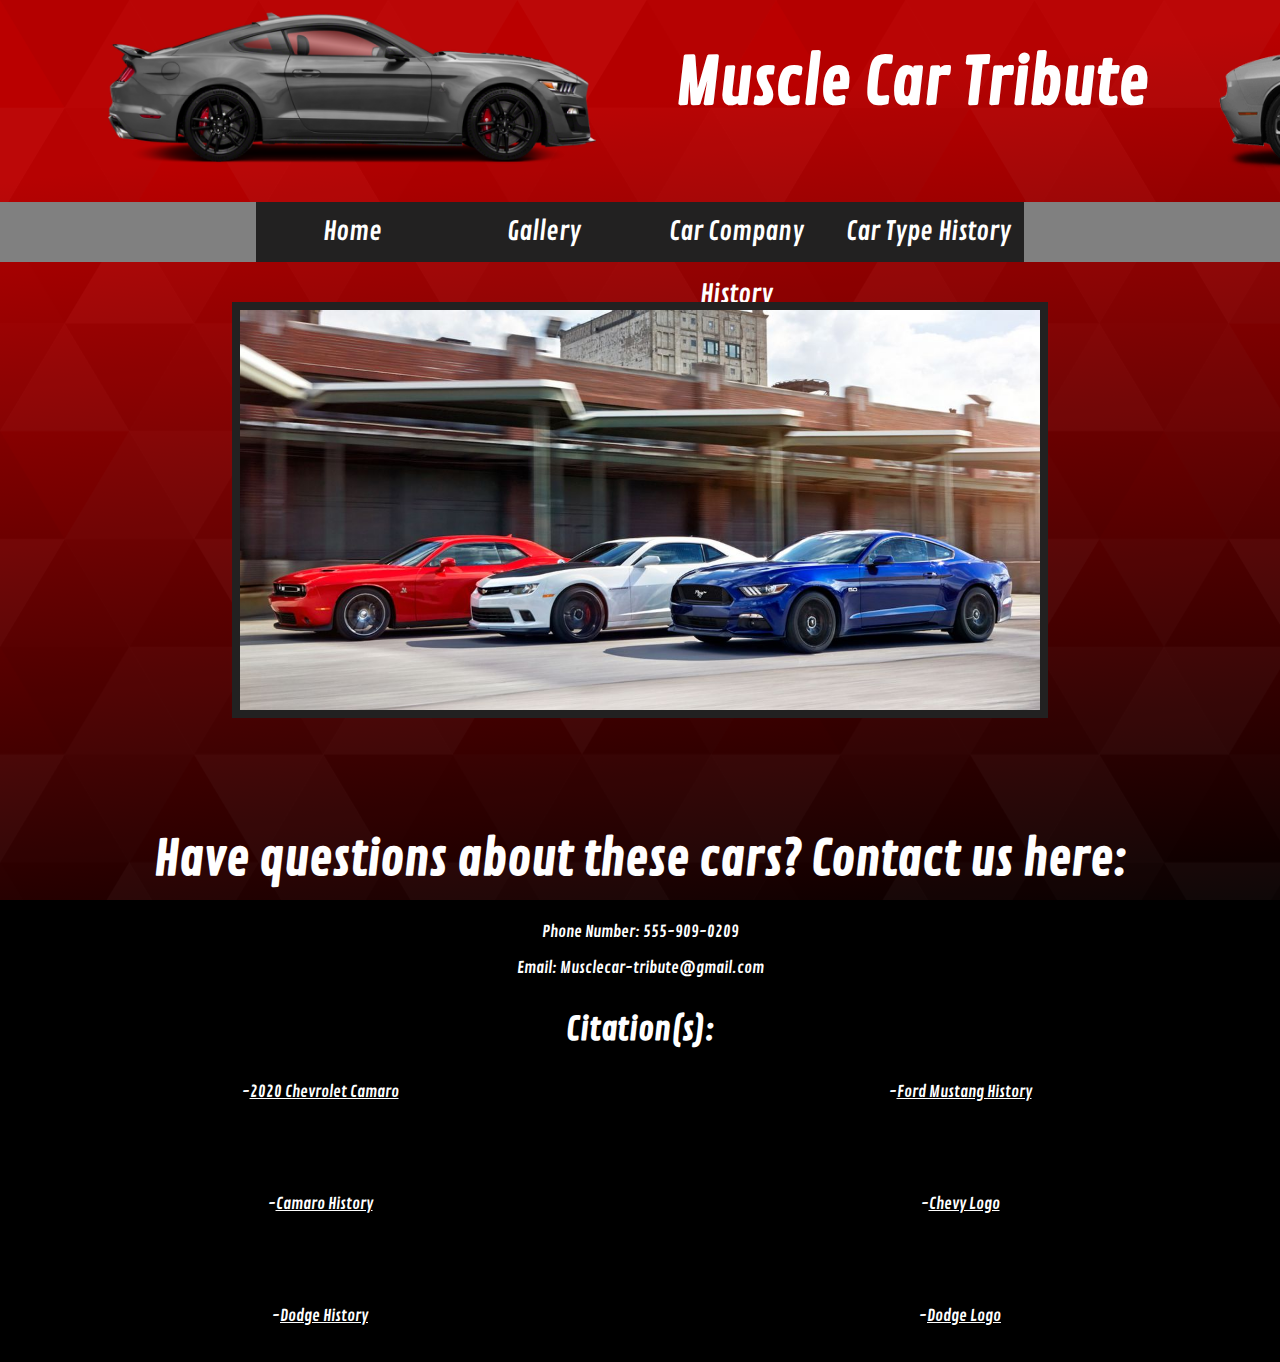
<file: index.html>
<!DOCTYPE html>
<html lang="en">
<head>
    <meta charset="UTF-8">
    <meta name="viewport" content="width=device-width, initial-scale=1.0">
    <title>Muscle Car Tribute</title>
    <link rel="stylesheet" href="index.css">
    <link rel="icon" href="images/favicon logo.png" type="image/gif" sizes="32x32">
</head>
<body>

    <div class="heading">
    <div class="heading-1"><img id="banner1" src="images/banner1.png"></div>
    <div class="heading-2"><h1 id="h-one">Muscle Car Tribute</h1></div>
    <div class="heading-3"><img id="banner2" src="images/banner2.png"></div>
    </div>

<!-- Navbar -->
    <div class="navContainer">
        <div class="navBarExtra1"></div>
        <div class="navBox1" id="navBox"><a href="index.html" id="navText">Home</a></div>
        <div class="navBox2" id="navBox"><a href="gallery.html" id="navText">Gallery</a></div>
        <div class="navBox3" id="navBox"><a href="car company history.html" id="navText">Car Company History</a></div>
        <div class="navBox4" id="navBox"><a href="car type history.html" id="navText">Car Type History</a></div>
        <div class="navBarExtra2"></div>
    </div><br><br>

    <img id="img-1" src="images/all three cars.jpg"><br><br><br><br>

    <h1 id="h-two">Have questions about these cars? Contact us here:</h1>
    <p id="p-1">Phone Number: 555-909-0209</p>
    <p id="p-1">Email: Musclecar-tribute@gmail.com</p>
    <h3 id="h3-one">Citation(s):</h3>

    <div class="footer">
    <div class="f1"<p id="p-3">-<a id="a1" href="https://www.youtube.com/watch?v=B7-07gzPo2c" target="_blank">2020 Chevrolet Camaro</a></p></div>
    <div class="f2"<p id="p-3">-<a id="a1" href="https://www.automobilemag.com/news/ford-mustang-history-generations-models-specifications/" target="_blank">Ford Mustang History</a></p></div>
    <div class="f3"<p id="p-3">-<a id="a1" href="https://www.carcovers.com/resources/the-history-of-dodge-challenger/" target="_blank">Dodge Challenger History</a></p></div>
    <div class="f4"<p id="p-3">-<a id="a1" href="https://www.caranddriver.com/features/g15382545/chevrolet-camaro-generations-body-styles/?slide=45" target="_blank">Camaro History</a></p></div>
    <div class="f5"<p id="p-3">-<a id="a1" href="https://www.equipmentworld.com/equipment/article/14952248/trace-the-100-year-evolution-of-chevrolets-bowtie-logo-and-the-vehicles-it-has-adorned-gallery" target="_blank">Chevy Logo</a></p></div>
    <div class="f6"<p id="p-3">-<a id="a1" href="https://en.wikipedia.org/wiki/Chevrolet" target="_blank">Chevy History</a></p></div>
    <div class="f7" <p id="p-3">-<a id="a1" href="https://en.wikipedia.org/wiki/Dodge" target="_blank">Dodge History</a></p></div>
    <div class="f8"<p id="p-3">-<a id="a1" href="https://inkbotdesign.com/ford-logo-design/" target="_blank">Dodge Logo</a></p></div>
    <div class="f9"<p id="p-3"></p>-<a id="a1" href="https://www.freep.com/story/money/cars/mark-phelan/2019/09/23/ford-mustang-henry-ford-museum-harry-phillips/2378595001/" target="_blank">First Ford Mustang</a></div>
    </div>
</body>
</html>
</file>
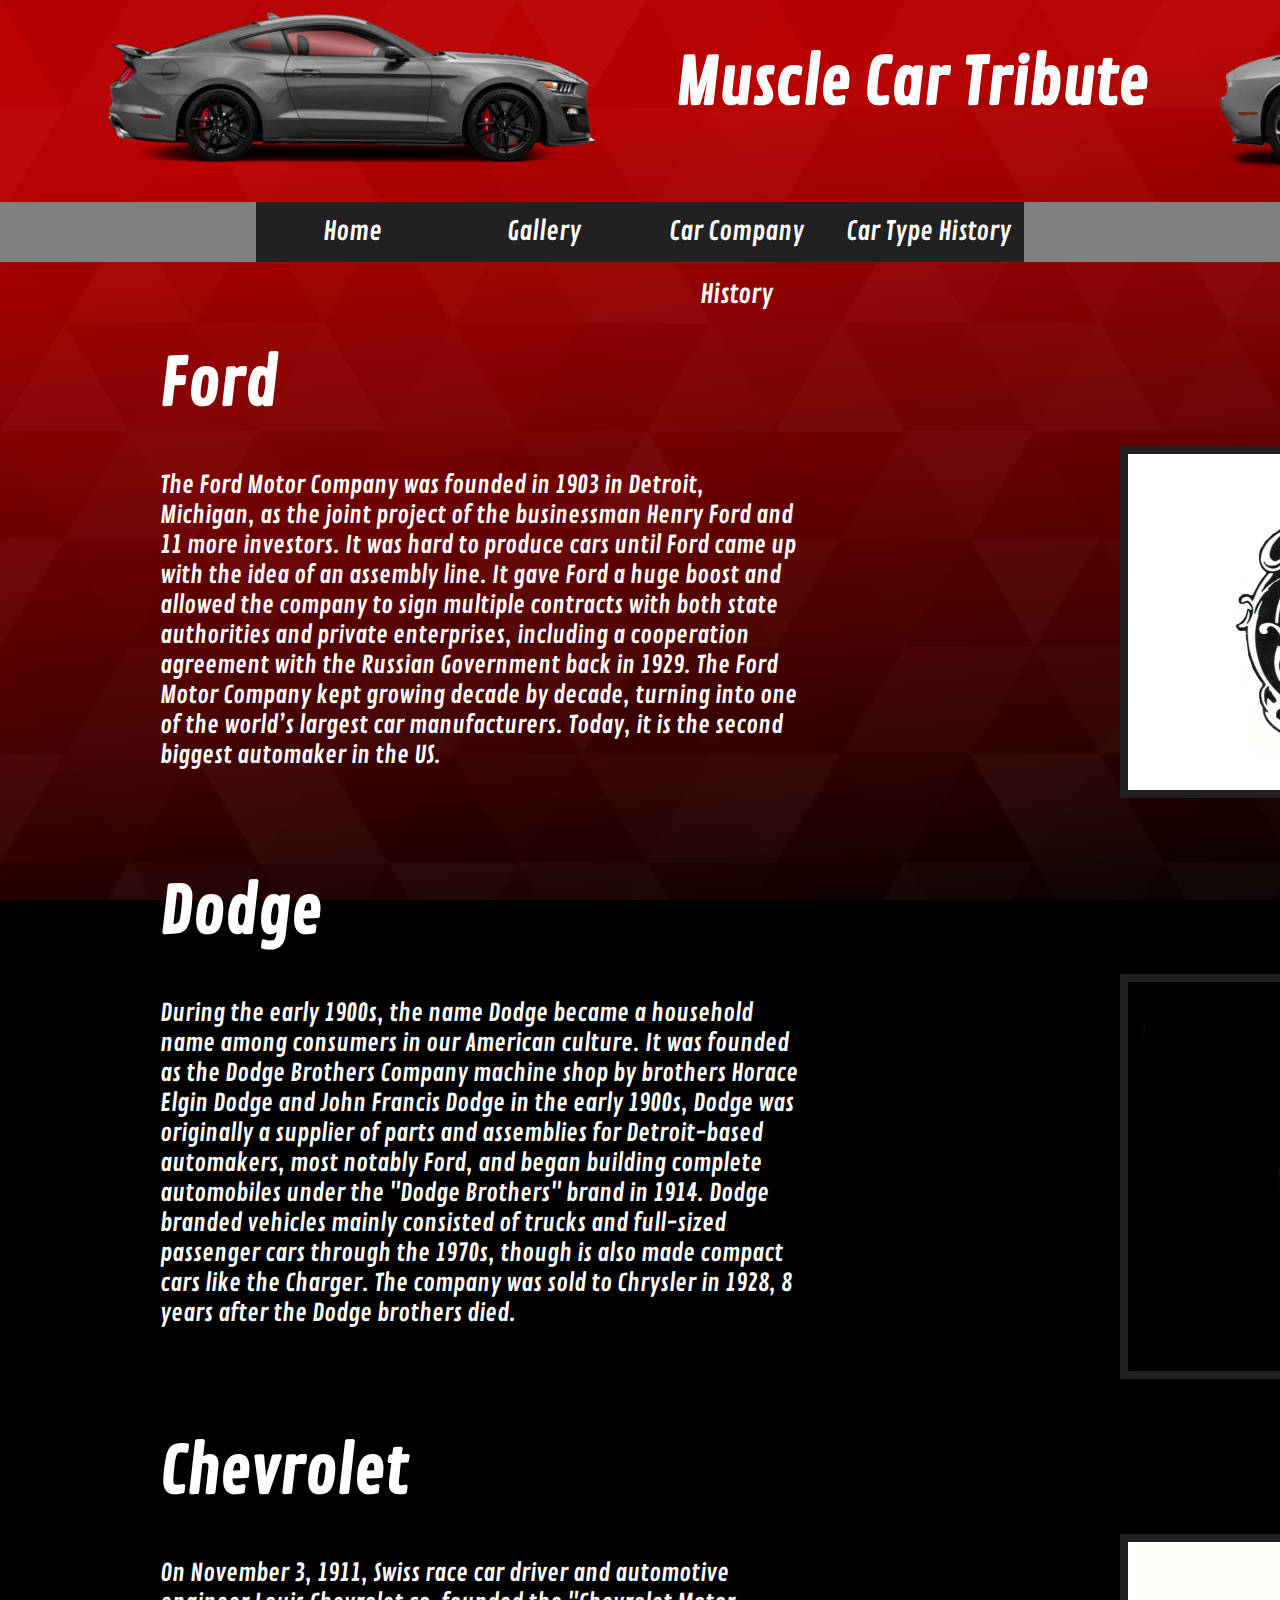
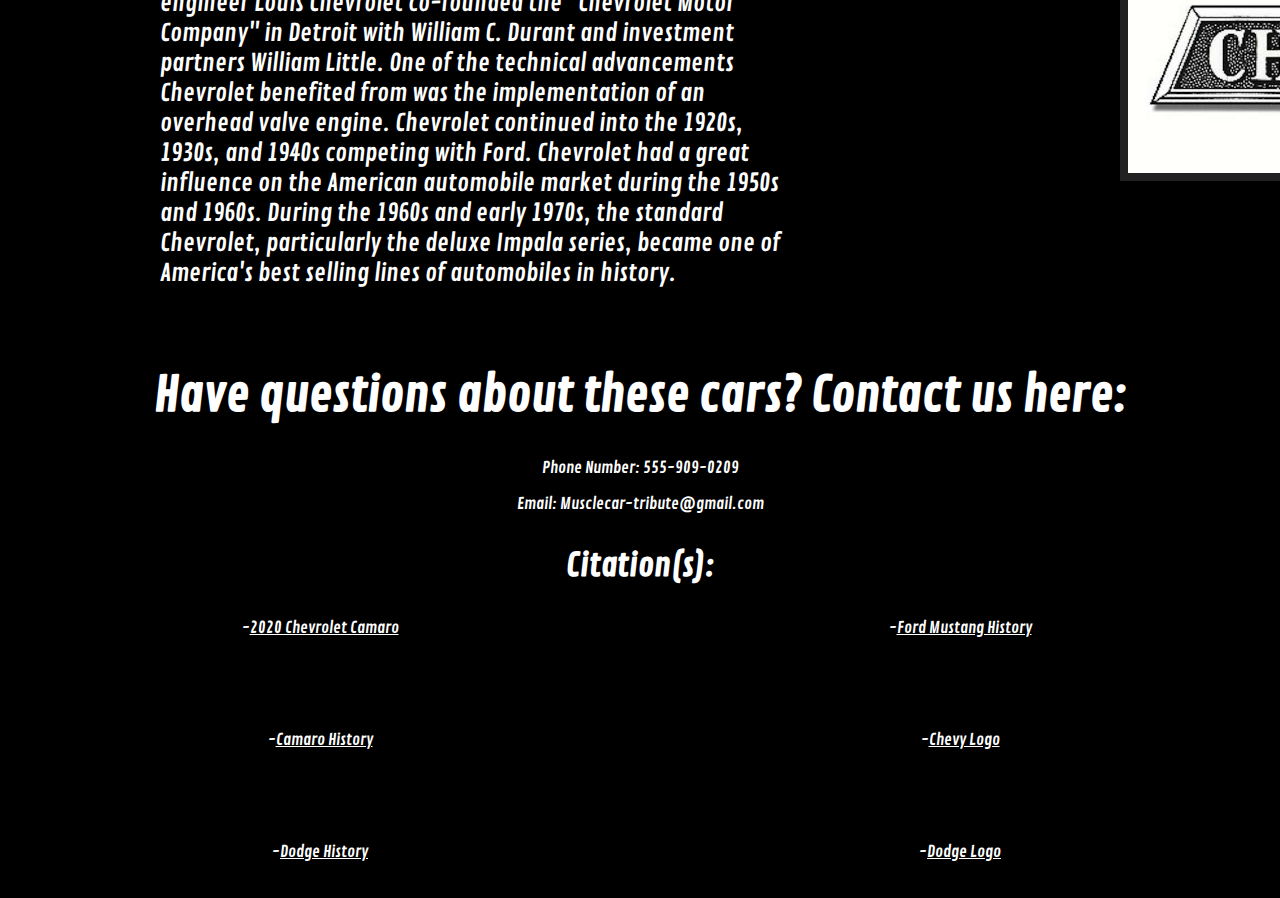
<file: car company history.html>
<!DOCTYPE html>
<html lang="en">
<head>
    <meta charset="UTF-8">
    <meta name="viewport" content="width=device-width, initial-scale=1.0">
    <title>Muscle Car Tribute</title>
    <link rel="stylesheet" href="car company history.css">
    <link rel="icon" href="images/favicon logo.png" type="image/gif" sizes="32x32">
</head>
<body>
    
    <div class="heading">
    <div class="heading-1"><img id="banner1" src="images/banner1.png"></div>
    <div class="heading-2"><h1 id="h-one">Muscle Car Tribute</h1></div>
    <div class="heading-3"><img id="banner2" src="images/banner2.png"></div>
    </div>

    <div class="navContainer">
    <div class="navBarExtra1"></div>
    <div class="navBox1" id="navBox"><a href="index.html" id="navText">Home</a></div>
    <div class="navBox2" id="navBox"><a href="gallery.html" id="navText">Gallery</a></div>
    <div class="navBox3" id="navBox"><a href="car company history.html" id="navText">Car Company History</a></div>
    <div class="navBox4" id="navBox"><a href="car type history.html" id="navText">Car Type History</a></div>
    <div class="navBarExtra2"></div>
    </div><br><br>

    <div class="grid-container">
    <div class="fill"></div>
    <div class="item-1"><h1 id="h-one">Ford</h1></div>
    <div class="item-2"><p id="p-one">The Ford Motor Company was founded in 1903 in Detroit, Michigan, as the joint project of the businessman Henry Ford and 11 more investors. It was hard to produce cars until Ford came up with the idea of an assembly line. It gave Ford a huge boost and allowed the company to sign multiple contracts with both state authorities and private enterprises, including a cooperation agreement with the Russian Government back in 1929. The Ford Motor Company kept growing decade by decade, turning into one of the world’s largest car manufacturers. Today, it is the second biggest automaker in the US.</p></div>
    <div class="item-3"><img id="img-1" src="images/original ford logo.webp"></div>
    <div class="fill2"></div>
    <div class="item-4"><h1 id="h-one">Dodge</h1></div>
    <div class="item-5"><p id="p-one">During the early 1900s, the name Dodge became a household name among consumers in our American culture. It was founded as the Dodge Brothers Company machine shop by brothers Horace Elgin Dodge and John Francis Dodge in the early 1900s, Dodge was originally a supplier of parts and assemblies for Detroit-based automakers, most notably Ford, and began building complete automobiles under the "Dodge Brothers" brand in 1914. Dodge branded vehicles mainly consisted of trucks and full-sized passenger cars through the 1970s, though is also made compact cars like the Charger. The company was sold to Chrysler in 1928, 8 years after the Dodge brothers died.</p></div>
    <div class="item-6"><img id="img-2" src="images/original dodge logo.jpg"></div>
    <div class="fill3"></div>
    <div class="item-7"><h1 id="h-one">Chevrolet</h1></div>
    <div class="item-8"><p id="p-one">On November 3, 1911, Swiss race car driver and automotive engineer Louis Chevrolet co-founded the "Chevrolet Motor Company" in Detroit with William C. Durant and investment partners William Little. One of the technical advancements Chevrolet benefited from was the implementation of an overhead valve engine. Chevrolet continued into the 1920s, 1930s, and 1940s competing with Ford. Chevrolet had a great influence on the American automobile market during the 1950s and 1960s. During the 1960s and early 1970s, the standard Chevrolet, particularly the deluxe Impala series, became one of America's best selling lines of automobiles in history.</p></div>
    <div class="item-9"><img id="img-3" src="images/original chevrolet logo.png"></div>
    </div>

    <h1 id="h-two">Have questions about these cars? Contact us here:</h1>
    <p id="p-1">Phone Number: 555-909-0209</p>
    <p id="p-1">Email: Musclecar-tribute@gmail.com</p>
    <h3 id="h3-one">Citation(s):</h3>

    <div class="footer">
    <div class="f1"<p id="p-3">-<a id="a1" href="https://www.youtube.com/watch?v=B7-07gzPo2c" target="_blank">2020 Chevrolet Camaro</a></p></div>
    <div class="f2"<p id="p-3">-<a id="a1" href="https://www.automobilemag.com/news/ford-mustang-history-generations-models-specifications/" target="_blank">Ford Mustang History</a></p></div>
    <div class="f3"<p id="p-3">-<a id="a1" href="https://www.carcovers.com/resources/the-history-of-dodge-challenger/" target="_blank">Dodge Challenger History</a></p></div>
    <div class="f4"<p id="p-3">-<a id="a1" href="https://www.caranddriver.com/features/g15382545/chevrolet-camaro-generations-body-styles/?slide=45" target="_blank">Camaro History</a></p></div>
    <div class="f5"<p id="p-3">-<a id="a1" href="https://www.equipmentworld.com/equipment/article/14952248/trace-the-100-year-evolution-of-chevrolets-bowtie-logo-and-the-vehicles-it-has-adorned-gallery" target="_blank">Chevy Logo</a></p></div>
    <div class="f6"<p id="p-3">-<a id="a1" href="https://en.wikipedia.org/wiki/Chevrolet" target="_blank">Chevy History</a></p></div>
    <div class="f7" <p id="p-3">-<a id="a1" href="https://en.wikipedia.org/wiki/Dodge" target="_blank">Dodge History</a></p></div>
    <div class="f8"<p id="p-3">-<a id="a1" href="https://inkbotdesign.com/ford-logo-design/" target="_blank">Dodge Logo</a></p></div>
    <div class="f9"<p id="p-3"></p>-<a id="a1" href="https://www.freep.com/story/money/cars/mark-phelan/2019/09/23/ford-mustang-henry-ford-museum-harry-phillips/2378595001/" target="_blank">First Ford Mustang</a></div>
    </div>


</body>
</html>
</file>
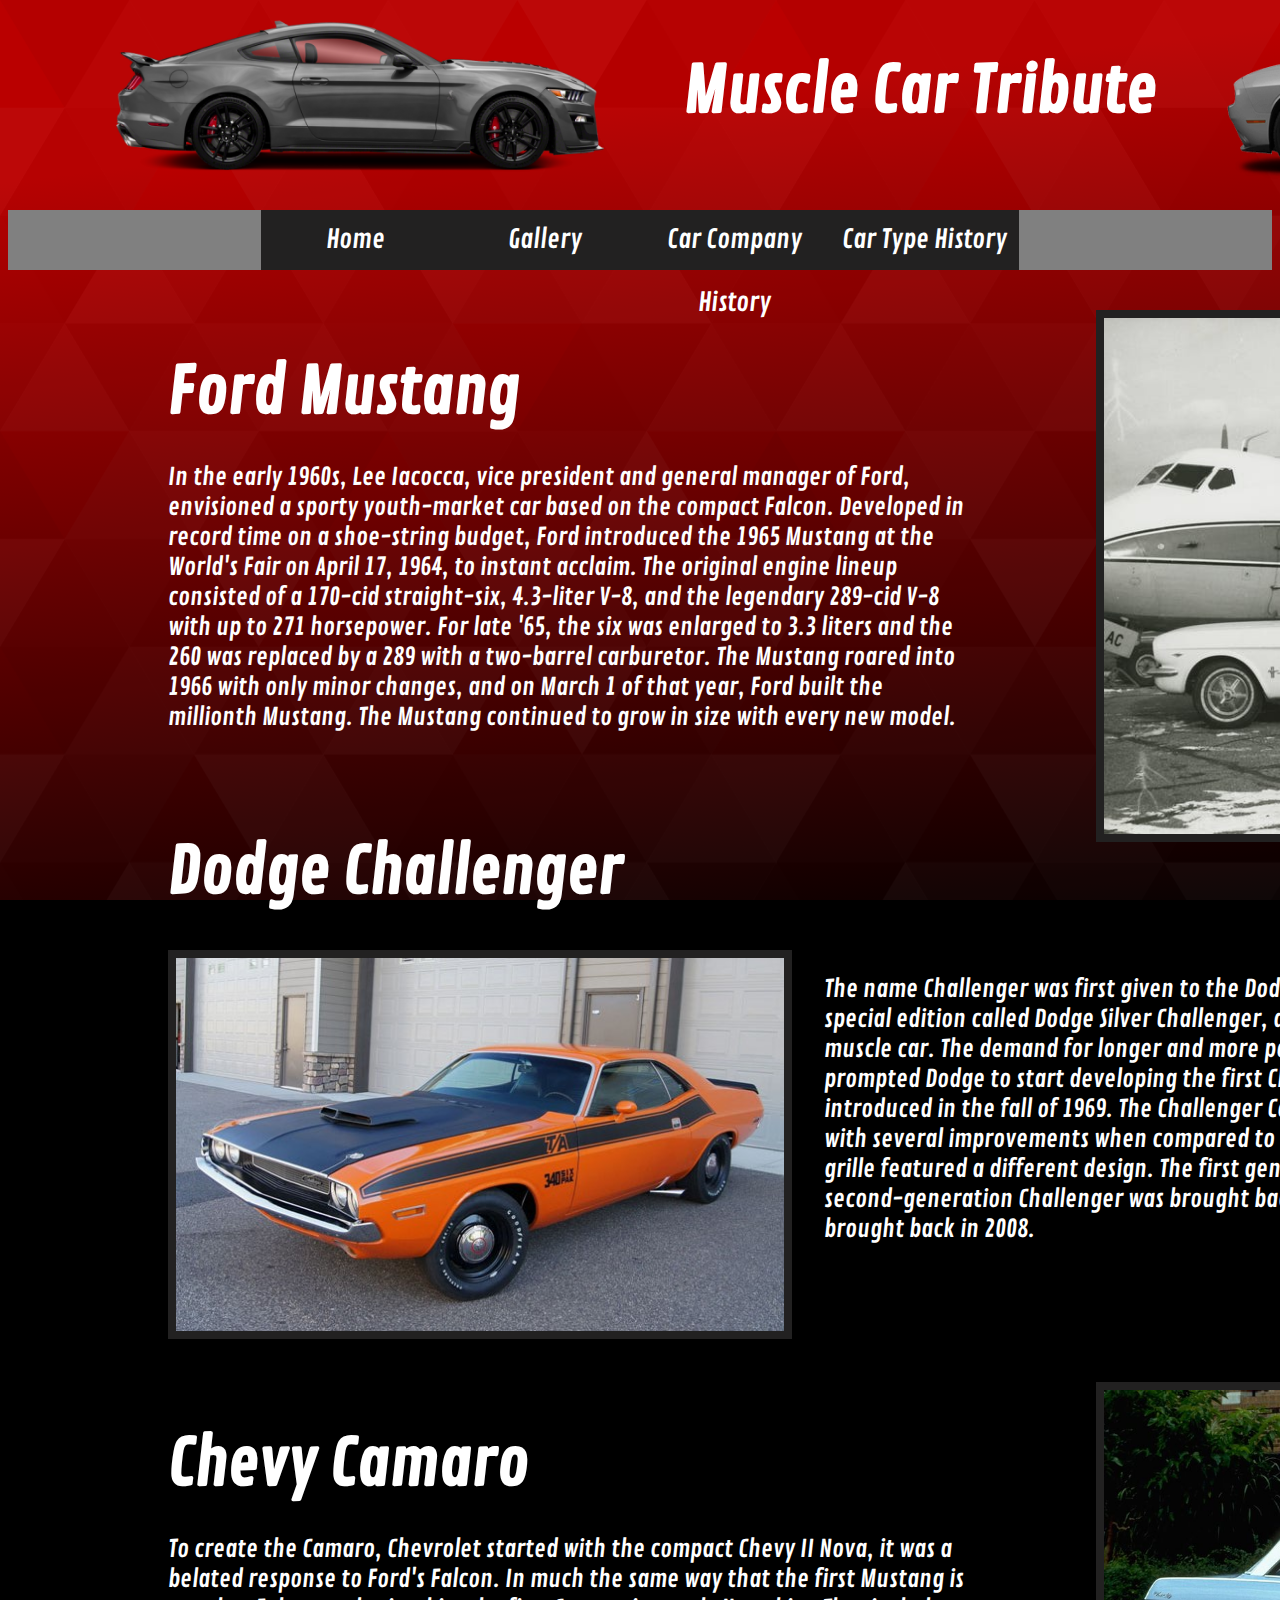
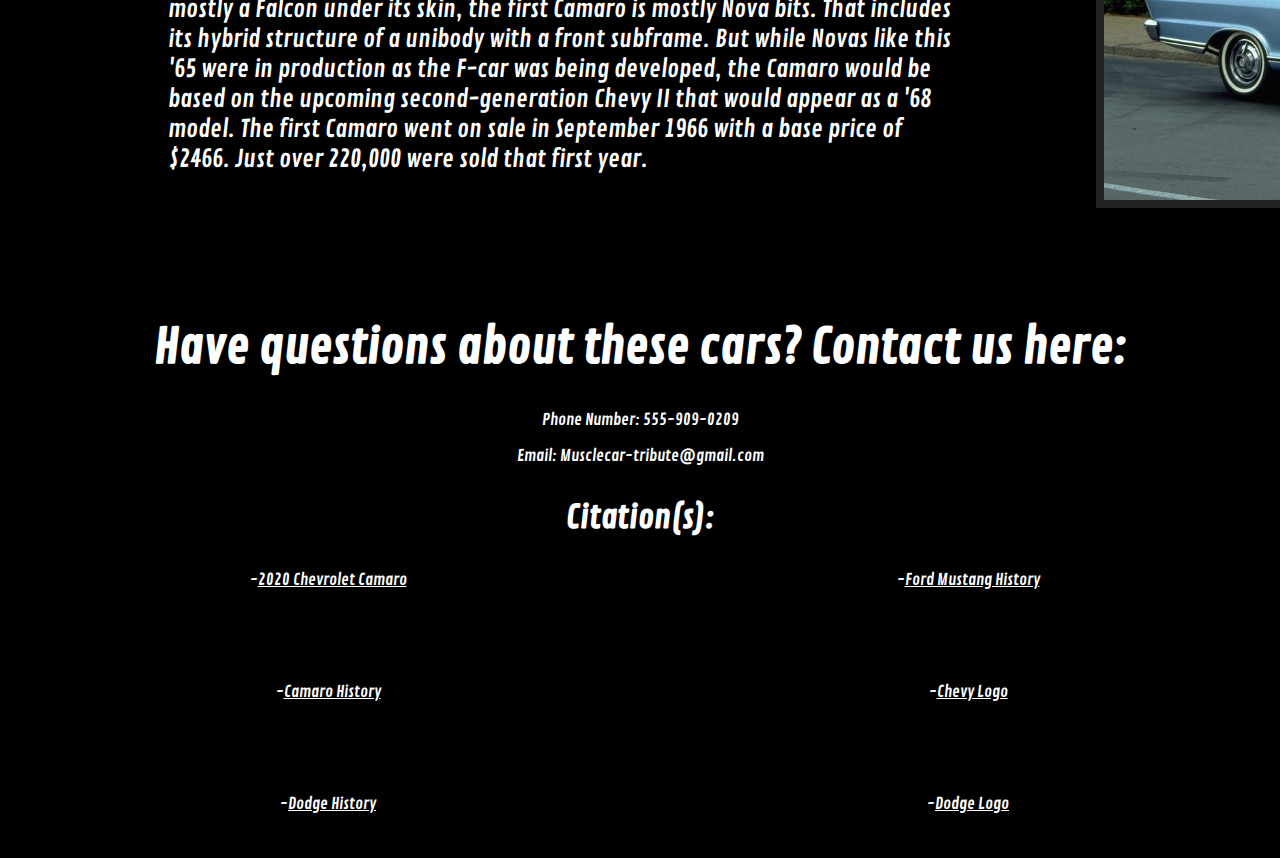
<file: car type history.html>
<!DOCTYPE html>
<html lang="en">
<head>
    <meta charset="UTF-8">
    <meta name="viewport" content="width=device-width, initial-scale=1.0">
    <title>Muscle Car Tribute</title>
    <link rel="stylesheet" href="car type history.css">
    <link rel="icon" href="images/favicon logo.png" type="image/gif" sizes="32x32">
</head>
<body>

    <div class="heading">
    <div class="heading-1"><img id="banner1" src="images/banner1.png"></div>
    <div class="heading-2"><h1 id="h-one">Muscle Car Tribute</h1></div>
    <div class="heading-3"><img id="banner2" src="images/banner2.png"></div>
    </div>
    
    <div class="navContainer">
    <div class="navBarExtra1"></div>
    <div class="navBox1" id="navBox"><a href="index.html" id="navText">Home</a></div>
    <div class="navBox2" id="navBox"><a href="gallery.html" id="navText">Gallery</a></div>
    <div class="navBox3" id="navBox"><a href="car company history.html" id="navText">Car Company History</a></div>
    <div class="navBox4" id="navBox"><a href="car type history.html" id="navText">Car Type History</a></div>
    <div class="navBarExtra2"></div>
    </div><br><br>

    <div class="grid-container">
    <div class="fill"></div>
    <div class="item-1"><h1 id="h-one">Ford Mustang</h1></div>
    <div class="item-2"><p id="p-one">In the early 1960s, Lee Iacocca, vice president and general manager of Ford, envisioned a sporty youth-market car based on the compact Falcon. Developed in record time on a shoe-string budget, Ford introduced the 1965 Mustang at the World's Fair on April 17, 1964, to instant acclaim. The original engine lineup consisted of a 170-cid straight-six, 4.3-liter V-8, and the legendary 289-cid V-8 with up to 271 horsepower. For late '65, the six was enlarged to 3.3 liters and the 260 was replaced by a 289 with a two-barrel carburetor. The Mustang roared into 1966 with only minor changes, and on March 1 of that year, Ford built the millionth Mustang. The Mustang continued to grow in size with every new model.</p></div>
    <div class="item-3"><img id="img-1" src="images/first ford mustang.jpg"></div>
    </div>

    <div class="grid-container2">
    <div class="fill2"></div>
    <div class="item-4"><h1 id="h-one">Dodge Challenger</h1></div>
    <div class="item-5"><p id="p-one">The name Challenger was first given to the Dodge Coronet released in 1959. The car was a special edition called Dodge Silver Challenger, and it didn’t exactly look like a typical muscle car. The demand for longer and more powerful cars was growing each day. This prompted Dodge to start developing the first Challenger. The Challenger was first introduced in the fall of 1969. The Challenger Coupe was introduced in 1971, and it came with several improvements when compared to the first series. For instance, the front grille featured a different design. The first generation Challenger was discontinued. A second-generation Challenger was brought back in 1978. The modern Challenger was brought back in 2008. </p></div>
    <div class="item-6"><img id="img-2" src="images/first dodge challenger.jpg"></div>
    </div>

    <div class="grid-container3">
    <div class="fill3"></div>
    <div class="item-7"><h1 id="h-one">Chevy Camaro</h1></div>
    <div class="item-8"><p id="p-one">To create the Camaro, Chevrolet started with the compact Chevy II Nova, it was a belated response to Ford's Falcon. In much the same way that the first Mustang is mostly a Falcon under its skin, the first Camaro is mostly Nova bits. That includes its hybrid structure of a unibody with a front subframe. But while Novas like this '65 were in production as the F-car was being developed, the Camaro would be based on the upcoming second-generation Chevy II that would appear as a '68 model. The first Camaro went on sale in September 1966 with a base price of $2466. Just over 220,000 were sold that first year.</p></div>
    <div class="item-9"><img id="img-3" src="images/first chevy camaro.jpg"></div>
    </div>

    <h1 id="h-two">Have questions about these cars? Contact us here:</h1>
    <p id="p-1">Phone Number: 555-909-0209</p>
    <p id="p-1">Email: Musclecar-tribute@gmail.com</p>
    <h3 id="h3-one">Citation(s):</h3>

    <div class="footer">
    <div class="f1"<p id="p-3">-<a id="a1" href="https://www.youtube.com/watch?v=B7-07gzPo2c" target="_blank">2020 Chevrolet Camaro</a></p></div>
    <div class="f2"<p id="p-3">-<a id="a1" href="https://www.automobilemag.com/news/ford-mustang-history-generations-models-specifications/" target="_blank">Ford Mustang History</a></p></div>
    <div class="f3"<p id="p-3">-<a id="a1" href="https://www.carcovers.com/resources/the-history-of-dodge-challenger/" target="_blank">Dodge Challenger History</a></p></div>
    <div class="f4"<p id="p-3">-<a id="a1" href="https://www.caranddriver.com/features/g15382545/chevrolet-camaro-generations-body-styles/?slide=45" target="_blank">Camaro History</a></p></div>
    <div class="f5"<p id="p-3">-<a id="a1" href="https://www.equipmentworld.com/equipment/article/14952248/trace-the-100-year-evolution-of-chevrolets-bowtie-logo-and-the-vehicles-it-has-adorned-gallery" target="_blank">Chevy Logo</a></p></div>
    <div class="f6"<p id="p-3">-<a id="a1" href="https://en.wikipedia.org/wiki/Chevrolet" target="_blank">Chevy History</a></p></div>
    <div class="f7" <p id="p-3">-<a id="a1" href="https://en.wikipedia.org/wiki/Dodge" target="_blank">Dodge History</a></p></div>
    <div class="f8"<p id="p-3">-<a id="a1" href="https://inkbotdesign.com/ford-logo-design/" target="_blank">Dodge Logo</a></p></div>
    <div class="f9"<p id="p-3"></p>-<a id="a1" href="https://www.freep.com/story/money/cars/mark-phelan/2019/09/23/ford-mustang-henry-ford-museum-harry-phillips/2378595001/" target="_blank">First Ford Mustang</a></div>
    </div>
</body>
</html>
</file>
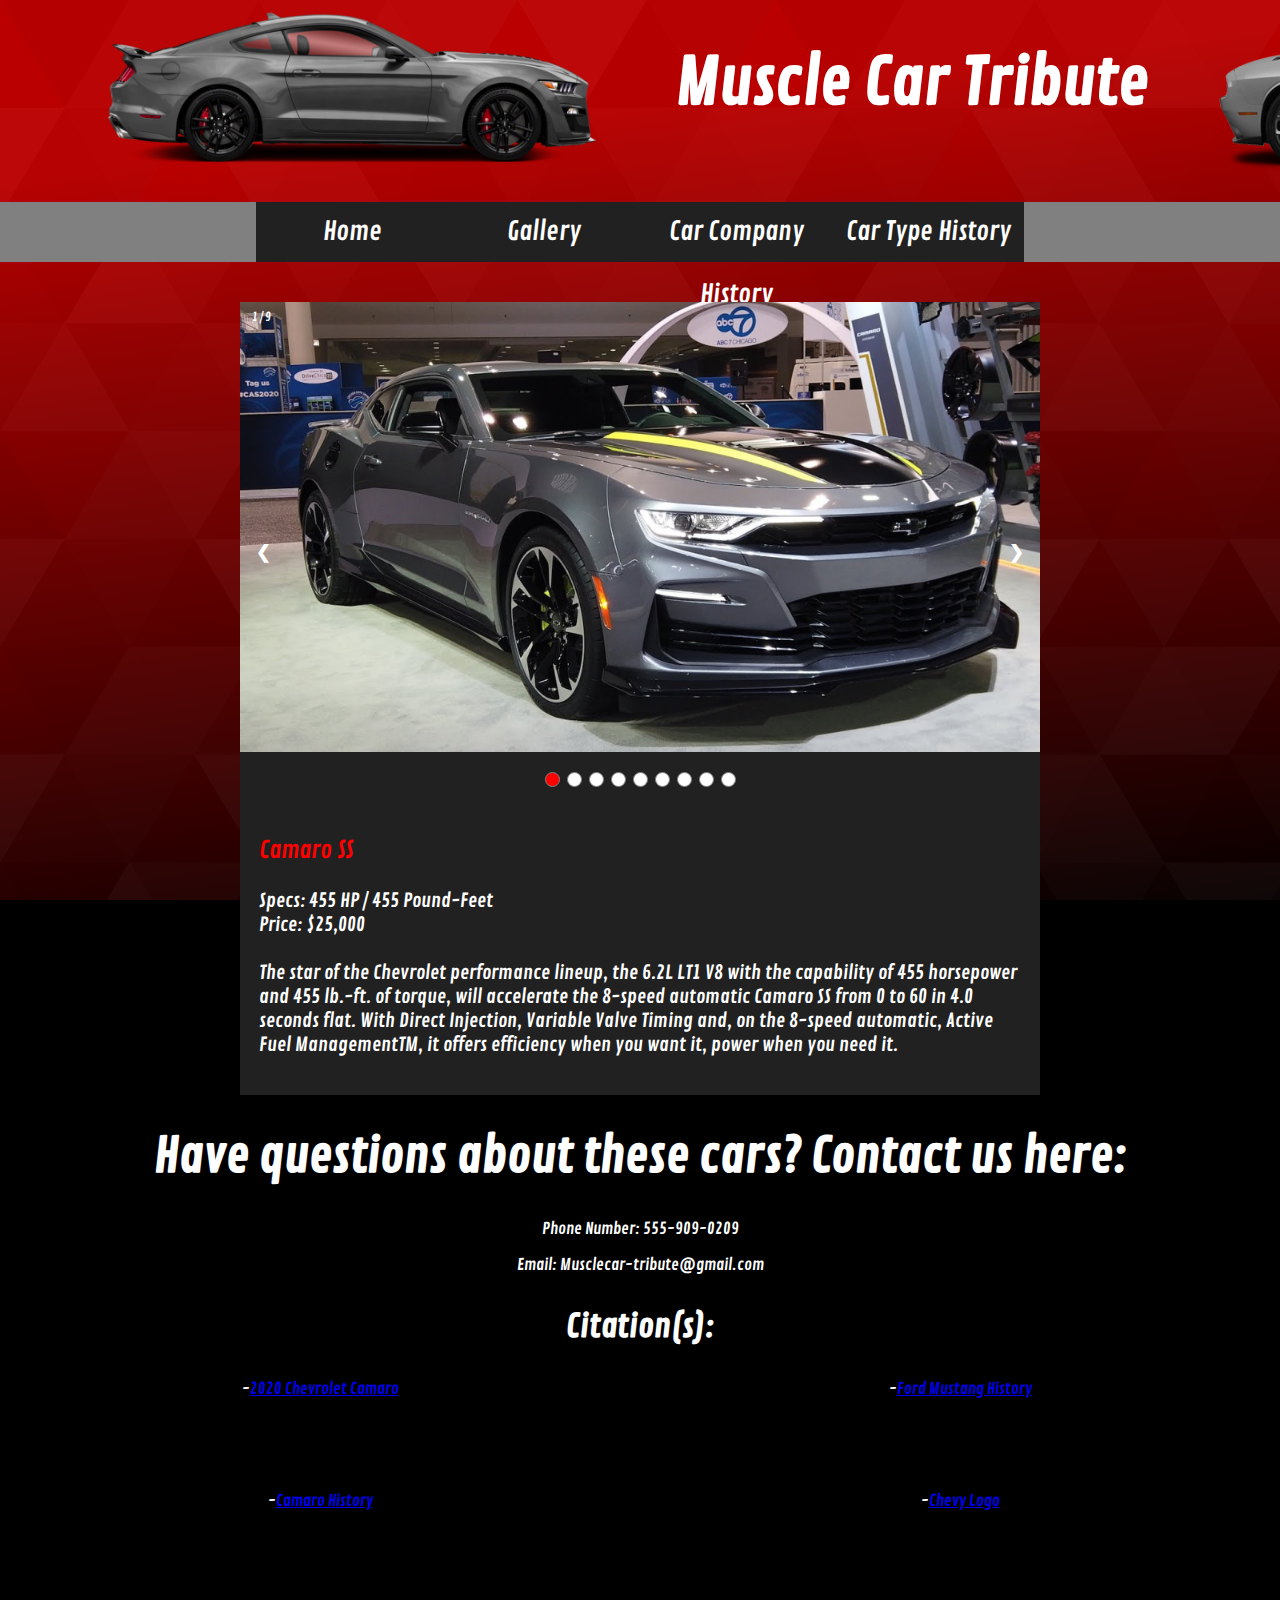
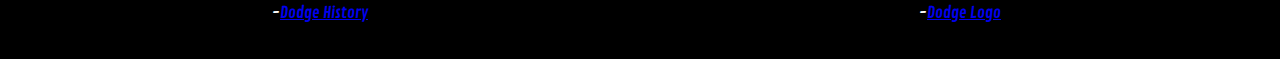
<file: gallery.html>
<!DOCTYPE html>
<html>
<head>
<meta name="viewport" content="width=device-width, initial-scale=1">
<link rel="stylesheet" type="text/css" href="CSS/stylesheet.css">
<title>Gallery Page</title>
</head>
<body onload="showSlides(1)">
    <script type="text/javascript" src="JS/javascript.js"></script>

    <!--Banner-->
    <div class="heading">
        <div class="heading-1"><img id="banner1" src="images/banner1.png"></div>
        <div class="heading-2"><h1 id="h-one">Muscle Car Tribute</h1></div>
        <div class="heading-3"><img id="banner2" src="images/banner2.png"></div>
    </div>
    
    <!--Navbar-->
    <div class="navContainer">
        <div class="navBarExtra1"></div>
        <div class="navBox1" id="navBox"><a href="index.html" id="navText">Home</a></div>
        <div class="navBox2" id="navBox"><a href="gallery.html" id="navText">Gallery</a></div>
        <div class="navBox3" id="navBox"><a href="car company history.html" id="navText">Car Company History</a></div>
        <div class="navBox4" id="navBox"><a href="car type history.html" id="navText">Car Type History</a></div>
        <div class="navBarExtra2"></div>
    </div><br><br>

    <!--Div Container for everything in the slide show-->
    <div class="textGalleryContainer">
        <!--Div Container for the pictures and dots-->
        <div class="galleryContainer">
            <!--Div Container for the images-->
            <div class="slideshow-container">
                <div class="mySlides">
                    <div class="numbertext">1 / 9</div>
                    <img id="height" src="images/camaro SS.jpg" style="width:100%">
                </div>

                <div class="mySlides">
                    <div class="numbertext">2 / 9</div>
                    <img id="height" src="images/camaro LT.jpg" style="width:100%">
                </div>

                <div class="mySlides">
                    <div class="numbertext">3 / 9</div>
                    <img id="height" src="images/camaro ZL1.jpg" style="width:100%">
                </div>

                <div class="mySlides">
                    <div class="numbertext">4 / 9</div>
                    <img id="height" src="images/dodge Challenger.webp" style="width:100%">
                </div>

                <div class="mySlides">
                    <div class="numbertext">5 / 9</div>
                    <img id="height" src="images/dodge Hellcat.jpg" style="width:100%">
                </div>

                <div class="mySlides">
                    <div class="numbertext">6 / 9</div>
                    <img id="height" src="images/dodge Demon.jpg" style="width:100%">
                </div>

                <div class="mySlides">
                    <div class="numbertext">7 / 9</div>
                    <img id="height" src="images/mustang GT.jpg" style="width:100%">
                </div>

                <div class="mySlides">
                    <div class="numbertext">8 / 9</div>
                    <img id="height" src="images/mustang Roush.webp" style="width:100%">
                </div>

                <div class="mySlides">
                    <div class="numbertext">9 / 9</div>
                    <img id="height" src="images/Mustang Shelby GT500.jpg" style="width:100%">
                </div>

                <!--Next and previous arrows on the picture-->
                <a class="prev" onclick="plusSlides(-1)">&#10094;</a>
                <a class="next" onclick="plusSlides(1)">&#10095;</a>
                <br>

                <!--The actual dots under the image-->
                <div style="text-align:center">
                    <span class="dot" onclick="currentSlide(1)"></span> 
                    <span class="dot" onclick="currentSlide(2)"></span> 
                    <span class="dot" onclick="currentSlide(3)"></span>
                    <span class="dot" onclick="currentSlide(4)"></span> 
                    <span class="dot" onclick="currentSlide(5)"></span> 
                    <span class="dot" onclick="currentSlide(6)"></span> 
                    <span class="dot" onclick="currentSlide(7)"></span> 
                    <span class="dot" onclick="currentSlide(8)"></span> 
                    <span class="dot" onclick="currentSlide(9)"></span> 
                </div>
            </div>
        </div>

        <!--The text that can be replaced in JS-->
        <div class="slideShowText">
            <p id="slideShowText">
                <p id="slideTitle">Camaro SS</p>
                <p id="slideContent">
                    Specs: 455 HP / 455 Pound-Feet<br>
                    Price: $25,000<br><br>

                    The star of the Chevrolet performance lineup, the 6.2L LT1 V8 with the capability of 455 horsepower and 455 lb.-ft. of torque, will accelerate the 8-speed automatic Camaro SS from 0 to 60 in 4.0 seconds flat. With Direct Injection, Variable Valve Timing and, on the 8-speed automatic, Active Fuel ManagementTM, it offers efficiency when you want it, power when you need it.
                </p>
            </p>
        </div>
    </div>

    <!--The Footer-->
        <h1 id="h-two">Have questions about these cars? Contact us here:</h1>
        <p id="p-1">Phone Number: 555-909-0209</p>
        <p id="p-1">Email: Musclecar-tribute@gmail.com</p>
        <h3 id="h3-one">Citation(s):</h3>

        <div class="footer">
        <div class="f1"<p id="p-3">-<a id="a1" href="https://www.youtube.com/watch?v=B7-07gzPo2c" target="_blank">2020 Chevrolet Camaro</a></p></div>
        <div class="f2"<p id="p-3">-<a id="a1" href="https://www.automobilemag.com/news/ford-mustang-history-generations-models-specifications/" target="_blank">Ford Mustang History</a></p></div>
        <div class="f3"<p id="p-3">-<a id="a1" href="https://www.carcovers.com/resources/the-history-of-dodge-challenger/" target="_blank">Dodge Challenger History</a></p></div>
        <div class="f4"<p id="p-3">-<a id="a1" href="https://www.caranddriver.com/features/g15382545/chevrolet-camaro-generations-body-styles/?slide=45" target="_blank">Camaro History</a></p></div>
        <div class="f5"<p id="p-3">-<a id="a1" href="https://www.equipmentworld.com/equipment/article/14952248/trace-the-100-year-evolution-of-chevrolets-bowtie-logo-and-the-vehicles-it-has-adorned-gallery" target="_blank">Chevy Logo</a></p></div>
        <div class="f6"<p id="p-3">-<a id="a1" href="https://en.wikipedia.org/wiki/Chevrolet" target="_blank">Chevy History</a></p></div>
        <div class="f7" <p id="p-3">-<a id="a1" href="https://en.wikipedia.org/wiki/Dodge" target="_blank">Dodge History</a></p></div>
        <div class="f8"<p id="p-3">-<a id="a1" href="https://inkbotdesign.com/ford-logo-design/" target="_blank">Dodge Logo</a></p></div>
        <div class="f9"<p id="p-3"></p>-<a id="a1" href="https://www.freep.com/story/money/cars/mark-phelan/2019/09/23/ford-mustang-henry-ford-museum-harry-phillips/2378595001/" target="_blank">First Ford Mustang</a></div>
    </div>
</body>
</html>
</file>
<file: index.css>
body {
    background-color: #000000;
    background-image: url("data:image/svg+xml,%3Csvg xmlns='http://www.w3.org/2000/svg' width='100%25'%3E%3Cdefs%3E%3ClinearGradient id='a' gradientUnits='userSpaceOnUse' x1='0' x2='0' y1='0' y2='100%25' gradientTransform='rotate(173,960,484)'%3E%3Cstop offset='0' stop-color='%23000000'/%3E%3Cstop offset='1' stop-color='%23ba0000'/%3E%3C/linearGradient%3E%3Cpattern patternUnits='userSpaceOnUse' id='b' width='776' height='646.7' x='0' y='0' viewBox='0 0 1080 900'%3E%3Cg fill-opacity='0.03'%3E%3Cpolygon fill='%23444' points='90 150 0 300 180 300'/%3E%3Cpolygon points='90 150 180 0 0 0'/%3E%3Cpolygon fill='%23AAA' points='270 150 360 0 180 0'/%3E%3Cpolygon fill='%23DDD' points='450 150 360 300 540 300'/%3E%3Cpolygon fill='%23999' points='450 150 540 0 360 0'/%3E%3Cpolygon points='630 150 540 300 720 300'/%3E%3Cpolygon fill='%23DDD' points='630 150 720 0 540 0'/%3E%3Cpolygon fill='%23444' points='810 150 720 300 900 300'/%3E%3Cpolygon fill='%23FFF' points='810 150 900 0 720 0'/%3E%3Cpolygon fill='%23DDD' points='990 150 900 300 1080 300'/%3E%3Cpolygon fill='%23444' points='990 150 1080 0 900 0'/%3E%3Cpolygon fill='%23DDD' points='90 450 0 600 180 600'/%3E%3Cpolygon points='90 450 180 300 0 300'/%3E%3Cpolygon fill='%23666' points='270 450 180 600 360 600'/%3E%3Cpolygon fill='%23AAA' points='270 450 360 300 180 300'/%3E%3Cpolygon fill='%23DDD' points='450 450 360 600 540 600'/%3E%3Cpolygon fill='%23999' points='450 450 540 300 360 300'/%3E%3Cpolygon fill='%23999' points='630 450 540 600 720 600'/%3E%3Cpolygon fill='%23FFF' points='630 450 720 300 540 300'/%3E%3Cpolygon points='810 450 720 600 900 600'/%3E%3Cpolygon fill='%23DDD' points='810 450 900 300 720 300'/%3E%3Cpolygon fill='%23AAA' points='990 450 900 600 1080 600'/%3E%3Cpolygon fill='%23444' points='990 450 1080 300 900 300'/%3E%3Cpolygon fill='%23222' points='90 750 0 900 180 900'/%3E%3Cpolygon points='270 750 180 900 360 900'/%3E%3Cpolygon fill='%23DDD' points='270 750 360 600 180 600'/%3E%3Cpolygon points='450 750 540 600 360 600'/%3E%3Cpolygon points='630 750 540 900 720 900'/%3E%3Cpolygon fill='%23444' points='630 750 720 600 540 600'/%3E%3Cpolygon fill='%23AAA' points='810 750 720 900 900 900'/%3E%3Cpolygon fill='%23666' points='810 750 900 600 720 600'/%3E%3Cpolygon fill='%23999' points='990 750 900 900 1080 900'/%3E%3Cpolygon fill='%23999' points='180 0 90 150 270 150'/%3E%3Cpolygon fill='%23444' points='360 0 270 150 450 150'/%3E%3Cpolygon fill='%23FFF' points='540 0 450 150 630 150'/%3E%3Cpolygon points='900 0 810 150 990 150'/%3E%3Cpolygon fill='%23222' points='0 300 -90 450 90 450'/%3E%3Cpolygon fill='%23FFF' points='0 300 90 150 -90 150'/%3E%3Cpolygon fill='%23FFF' points='180 300 90 450 270 450'/%3E%3Cpolygon fill='%23666' points='180 300 270 150 90 150'/%3E%3Cpolygon fill='%23222' points='360 300 270 450 450 450'/%3E%3Cpolygon fill='%23FFF' points='360 300 450 150 270 150'/%3E%3Cpolygon fill='%23444' points='540 300 450 450 630 450'/%3E%3Cpolygon fill='%23222' points='540 300 630 150 450 150'/%3E%3Cpolygon fill='%23AAA' points='720 300 630 450 810 450'/%3E%3Cpolygon fill='%23666' points='720 300 810 150 630 150'/%3E%3Cpolygon fill='%23FFF' points='900 300 810 450 990 450'/%3E%3Cpolygon fill='%23999' points='900 300 990 150 810 150'/%3E%3Cpolygon points='0 600 -90 750 90 750'/%3E%3Cpolygon fill='%23666' points='0 600 90 450 -90 450'/%3E%3Cpolygon fill='%23AAA' points='180 600 90 750 270 750'/%3E%3Cpolygon fill='%23444' points='180 600 270 450 90 450'/%3E%3Cpolygon fill='%23444' points='360 600 270 750 450 750'/%3E%3Cpolygon fill='%23999' points='360 600 450 450 270 450'/%3E%3Cpolygon fill='%23666' points='540 600 630 450 450 450'/%3E%3Cpolygon fill='%23222' points='720 600 630 750 810 750'/%3E%3Cpolygon fill='%23FFF' points='900 600 810 750 990 750'/%3E%3Cpolygon fill='%23222' points='900 600 990 450 810 450'/%3E%3Cpolygon fill='%23DDD' points='0 900 90 750 -90 750'/%3E%3Cpolygon fill='%23444' points='180 900 270 750 90 750'/%3E%3Cpolygon fill='%23FFF' points='360 900 450 750 270 750'/%3E%3Cpolygon fill='%23AAA' points='540 900 630 750 450 750'/%3E%3Cpolygon fill='%23FFF' points='720 900 810 750 630 750'/%3E%3Cpolygon fill='%23222' points='900 900 990 750 810 750'/%3E%3Cpolygon fill='%23222' points='1080 300 990 450 1170 450'/%3E%3Cpolygon fill='%23FFF' points='1080 300 1170 150 990 150'/%3E%3Cpolygon points='1080 600 990 750 1170 750'/%3E%3Cpolygon fill='%23666' points='1080 600 1170 450 990 450'/%3E%3Cpolygon fill='%23DDD' points='1080 900 1170 750 990 750'/%3E%3C/g%3E%3C/pattern%3E%3C/defs%3E%3Crect x='0' y='0' fill='url(%23a)' width='100%25' height='100%25'/%3E%3Crect x='0' y='0' fill='url(%23b)' width='100%25' height='100%25'/%3E%3C/svg%3E");
    background-attachment: fixed;
    background-size: cover;
    font-family: font;
    margin: 0;
}

.heading {
    display: grid;
    text-align: center;
    grid-template-columns: 38rem 38rem 38rem;
    grid-template-rows: 0.1rem;
}

#banner1 {
    width: 32rem;
    height: 11rem;
    float: right;
}

#h-one {
    color: white;
    font-size: 4rem;
}

#banner2 {
    width: 31.5rem;
    height: 11rem;
    float: left;
}

#img-1 {
    display: block;
    margin-left: auto;
    margin-right: auto;
    width: 50rem;
    border: solid .5rem rgb(34, 33, 33);
    animation-name: front;
    animation-duration: 1s;
    position: relative;
}

.footer {
    display: grid;
    grid-template-columns: 40rem 40rem;
    grid-template-rows: 7rem 7rem;
    text-align: center;
    color: white;
}

.f1 {
    grid-column: 1/1;
    grid-row: 1/1;
}

.f2 {
    grid-column: 2/2;
    grid-row: 1/1;
}

.f3 {
    grid-column: 3/3;
    grid-row: 1/1;
}

.f4 {
    grid-column: 1/1;
    grid-row: 2/2;
}

.f5 {
    grid-column: 2/2;
    grid-row: 2/2;
}

.f6 {
    grid-column: 3/3;
    grid-row: 2/2;
}

.f7 {
    grid-column: 1/1;
    grid-row: 3/3;
}

.f8 {
    grid-column: 2/2;
    grid-row: 3/3;
}

.f9 {
    grid-column: 3/3;
    grid-row: 3/3;
}

#h-two {
    color: white;
    font-size: 3rem;
    text-align: center;
}

#p-1 {
    color: white;
    font-size: 1rem;
    text-align: center;
}

#h3-one {
    color: white;
    font-size: 2rem;
    text-align: center;
}

#navText {
    text-align: center;
    font-size: 1.6rem;
    color: white;
    text-decoration: none;
}

#navBox:hover {
    background-color: #404040;
}

.navContainer {
    display: grid;
    flex-wrap: wrap;
    grid-template-columns: 20% repeat(4, 15%) 20%;
    grid-template-rows: 200px 60px;
    text-align: center;
    vertical-align: middle;
    line-height: 60px;
}
.navBox1 {
    grid-column: 2 / span 1;
    grid-row: 2 / span 1;
    background-color: rgb(34, 33, 33);
}
.navBox2 {
    grid-column: 3 / span 1;
    grid-row: 2 / span 1;
    background-color: rgb(34, 33, 33);
}
.navBox3 {
    grid-column: 4 / span 1;
    grid-row: 2 / span 1;
    background-color: rgb(34, 33, 33);
}
.navBox4 {
    grid-column: 5 / span 1;
    grid-row: 2 / span 1;
    background-color: rgb(34, 33, 33);
}
.navBarExtra1 {
    grid-column: 1 / span 1;
    grid-row: 2 / span 1;
    background-color: #808080;
}
.navBarExtra2 {
    grid-column: 6 / span 1;
    grid-row: 2 / span 1;
    background-color: #808080;
}

#a1 {
    text-decoration: underline;
    color: white;
}

@font-face{
    font-family: font;
    src: url('fonts/ContrailOne-Regular.ttf');
}

@keyframes front{
    0% {
        border: rgb(34, 33, 33) solid .5rem;
    }

    25% {
        left: 25rem;
        border: solid .5rem red;
    }

    50% {
        top: -2rem;
        border: solid .5rem white;
    }

    75% {
        right: 25rem;
        border: solid .5rem blue;
    }

    100% {
        border: solid .5rem rgb(34, 33, 33);
    }
    
}
</file>
<file: car company history.css>
body {
    background-color: #000000;
    background-image: url("data:image/svg+xml,%3Csvg xmlns='http://www.w3.org/2000/svg' width='100%25'%3E%3Cdefs%3E%3ClinearGradient id='a' gradientUnits='userSpaceOnUse' x1='0' x2='0' y1='0' y2='100%25' gradientTransform='rotate(173,960,484)'%3E%3Cstop offset='0' stop-color='%23000000'/%3E%3Cstop offset='1' stop-color='%23ba0000'/%3E%3C/linearGradient%3E%3Cpattern patternUnits='userSpaceOnUse' id='b' width='776' height='646.7' x='0' y='0' viewBox='0 0 1080 900'%3E%3Cg fill-opacity='0.03'%3E%3Cpolygon fill='%23444' points='90 150 0 300 180 300'/%3E%3Cpolygon points='90 150 180 0 0 0'/%3E%3Cpolygon fill='%23AAA' points='270 150 360 0 180 0'/%3E%3Cpolygon fill='%23DDD' points='450 150 360 300 540 300'/%3E%3Cpolygon fill='%23999' points='450 150 540 0 360 0'/%3E%3Cpolygon points='630 150 540 300 720 300'/%3E%3Cpolygon fill='%23DDD' points='630 150 720 0 540 0'/%3E%3Cpolygon fill='%23444' points='810 150 720 300 900 300'/%3E%3Cpolygon fill='%23FFF' points='810 150 900 0 720 0'/%3E%3Cpolygon fill='%23DDD' points='990 150 900 300 1080 300'/%3E%3Cpolygon fill='%23444' points='990 150 1080 0 900 0'/%3E%3Cpolygon fill='%23DDD' points='90 450 0 600 180 600'/%3E%3Cpolygon points='90 450 180 300 0 300'/%3E%3Cpolygon fill='%23666' points='270 450 180 600 360 600'/%3E%3Cpolygon fill='%23AAA' points='270 450 360 300 180 300'/%3E%3Cpolygon fill='%23DDD' points='450 450 360 600 540 600'/%3E%3Cpolygon fill='%23999' points='450 450 540 300 360 300'/%3E%3Cpolygon fill='%23999' points='630 450 540 600 720 600'/%3E%3Cpolygon fill='%23FFF' points='630 450 720 300 540 300'/%3E%3Cpolygon points='810 450 720 600 900 600'/%3E%3Cpolygon fill='%23DDD' points='810 450 900 300 720 300'/%3E%3Cpolygon fill='%23AAA' points='990 450 900 600 1080 600'/%3E%3Cpolygon fill='%23444' points='990 450 1080 300 900 300'/%3E%3Cpolygon fill='%23222' points='90 750 0 900 180 900'/%3E%3Cpolygon points='270 750 180 900 360 900'/%3E%3Cpolygon fill='%23DDD' points='270 750 360 600 180 600'/%3E%3Cpolygon points='450 750 540 600 360 600'/%3E%3Cpolygon points='630 750 540 900 720 900'/%3E%3Cpolygon fill='%23444' points='630 750 720 600 540 600'/%3E%3Cpolygon fill='%23AAA' points='810 750 720 900 900 900'/%3E%3Cpolygon fill='%23666' points='810 750 900 600 720 600'/%3E%3Cpolygon fill='%23999' points='990 750 900 900 1080 900'/%3E%3Cpolygon fill='%23999' points='180 0 90 150 270 150'/%3E%3Cpolygon fill='%23444' points='360 0 270 150 450 150'/%3E%3Cpolygon fill='%23FFF' points='540 0 450 150 630 150'/%3E%3Cpolygon points='900 0 810 150 990 150'/%3E%3Cpolygon fill='%23222' points='0 300 -90 450 90 450'/%3E%3Cpolygon fill='%23FFF' points='0 300 90 150 -90 150'/%3E%3Cpolygon fill='%23FFF' points='180 300 90 450 270 450'/%3E%3Cpolygon fill='%23666' points='180 300 270 150 90 150'/%3E%3Cpolygon fill='%23222' points='360 300 270 450 450 450'/%3E%3Cpolygon fill='%23FFF' points='360 300 450 150 270 150'/%3E%3Cpolygon fill='%23444' points='540 300 450 450 630 450'/%3E%3Cpolygon fill='%23222' points='540 300 630 150 450 150'/%3E%3Cpolygon fill='%23AAA' points='720 300 630 450 810 450'/%3E%3Cpolygon fill='%23666' points='720 300 810 150 630 150'/%3E%3Cpolygon fill='%23FFF' points='900 300 810 450 990 450'/%3E%3Cpolygon fill='%23999' points='900 300 990 150 810 150'/%3E%3Cpolygon points='0 600 -90 750 90 750'/%3E%3Cpolygon fill='%23666' points='0 600 90 450 -90 450'/%3E%3Cpolygon fill='%23AAA' points='180 600 90 750 270 750'/%3E%3Cpolygon fill='%23444' points='180 600 270 450 90 450'/%3E%3Cpolygon fill='%23444' points='360 600 270 750 450 750'/%3E%3Cpolygon fill='%23999' points='360 600 450 450 270 450'/%3E%3Cpolygon fill='%23666' points='540 600 630 450 450 450'/%3E%3Cpolygon fill='%23222' points='720 600 630 750 810 750'/%3E%3Cpolygon fill='%23FFF' points='900 600 810 750 990 750'/%3E%3Cpolygon fill='%23222' points='900 600 990 450 810 450'/%3E%3Cpolygon fill='%23DDD' points='0 900 90 750 -90 750'/%3E%3Cpolygon fill='%23444' points='180 900 270 750 90 750'/%3E%3Cpolygon fill='%23FFF' points='360 900 450 750 270 750'/%3E%3Cpolygon fill='%23AAA' points='540 900 630 750 450 750'/%3E%3Cpolygon fill='%23FFF' points='720 900 810 750 630 750'/%3E%3Cpolygon fill='%23222' points='900 900 990 750 810 750'/%3E%3Cpolygon fill='%23222' points='1080 300 990 450 1170 450'/%3E%3Cpolygon fill='%23FFF' points='1080 300 1170 150 990 150'/%3E%3Cpolygon points='1080 600 990 750 1170 750'/%3E%3Cpolygon fill='%23666' points='1080 600 1170 450 990 450'/%3E%3Cpolygon fill='%23DDD' points='1080 900 1170 750 990 750'/%3E%3C/g%3E%3C/pattern%3E%3C/defs%3E%3Crect x='0' y='0' fill='url(%23a)' width='100%25' height='100%25'/%3E%3Crect x='0' y='0' fill='url(%23b)' width='100%25' height='100%25'/%3E%3C/svg%3E");
    background-attachment: fixed;
    background-size: cover;
    font-family: font;
    margin: 0;
}

.heading {
    display: grid;
    text-align: center;
    grid-template-columns: 38rem 38rem 38rem;
    grid-template-rows: 0.1rem;
}

#banner1 {
    width: 32rem;
    height: 11rem;
    float: right;
}

#h-one {
    color: white;
    font-size: 4rem;
}

#banner2 {
    width: 31.5rem;
    height: 11rem;
    float: left;
}

#navText {
    text-align: center;
    font-size: 1.6rem;
    color: white;
    text-decoration: none;
}

#navBox:hover {
    background-color: #404040;
}

.navContainer {
    display: grid;
    flex-wrap: wrap;
    grid-template-columns: 20% repeat(4, 15%) 20%;
    grid-template-rows: 200px 60px;
    text-align: center;
    vertical-align: middle;
    line-height: 60px;
    }
    .navBox1 {
        grid-column: 2 / span 1;
        grid-row: 2 / span 1;
        background-color: rgb(34, 33, 33);
    }
    .navBox2 {
        grid-column: 3 / span 1;
        grid-row: 2 / span 1;
        background-color: rgb(34, 33, 33);
    }
    .navBox3 {
        grid-column: 4 / span 1;
        grid-row: 2 / span 1;
        background-color: rgb(34, 33, 33);
    }
    .navBox4 {
        grid-column: 5 / span 1;
        grid-row: 2 / span 1;
        background-color: rgb(34, 33, 33);
    }
    .navBarExtra1 {
        grid-column: 1 / span 1;
        grid-row: 2 / span 1;
        background-color: #808080;
    }
    .navBarExtra2 {
        grid-column: 6 / span 1;
        grid-row: 2 / span 1;
        background-color: #808080;
    }

    .footer {
        display: grid;
        grid-template-columns: 40rem 40rem;
        grid-template-rows: 7rem 7rem;
        text-align: center;
        color: white;
    }
    
    .f1 {
        grid-column: 1/1;
        grid-row: 1/1;
    }
    
    .f2 {
        grid-column: 2/2;
        grid-row: 1/1;
    }
    
    .f3 {
        grid-column: 3/3;
        grid-row: 1/1;
    }
    
    .f4 {
        grid-column: 1/1;
        grid-row: 2/2;
    }
    
    .f5 {
        grid-column: 2/2;
        grid-row: 2/2;
    }
    
    .f6 {
        grid-column: 3/3;
        grid-row: 2/2;
    }
    
    .f7 {
        grid-column: 1/1;
        grid-row: 3/3;
    }
    
    .f8 {
        grid-column: 2/2;
        grid-row: 3/3;
    }
    
    .f9 {
        grid-column: 3/3;
        grid-row: 3/3;
    }
    
    #h-two {
        color: white;
        font-size: 3rem;
        text-align: center;
    }
    
    #p-1 {
        color: white;
        font-size: 1rem;
        text-align: center;
    }
    
    #h3-one {
        color: white;
        font-size: 2rem;
        text-align: center;
    }

.grid-container {
    display: grid;
    grid-template-columns: 10rem 40rem 20rem 20rem;
    grid-template-rows: 9rem 24rem 9rem 26rem 9rem 25rem;
}

.fill {
    grid-column: 1/1;
    grid-row: 1/1;
}

.item-1 {
    grid-column: 2/2;
    grid-row: 1/1;
}

.item-2 {
    grid-column: 2/2;
    grid-row: 2/2;
}

.item-3 {
    grid-column: 4/4;
    grid-row: 2/2;
}

.fill2 {
    grid-column: 1/1;
    grid-row: 3/3;
}

.item-4 {
    grid-column: 2/2;
    grid-row: 3/3;
}

.item-5 {
    grid-column: 2/2;
    grid-row:4/4;
}

.item-6 {
    grid-column: 4/4;
    grid-row: 4/4;
}

.fill3 {
    grid-column: 1/1;
    grid-row: 5/5;
}

.item-7 {
    grid-column: 2/2;
    grid-row: 5/5;
}

.item-8 {
    grid-column: 2/2;
    grid-row: 6/6;
}

.item-9 {
    grid-column: 4/4;
    grid-row: 6/6;
}

#p-one {
    color: white;
    font-size: 1.5rem;
}

#img-1 {
    width: 35rem;
    border: solid .5rem rgb(34, 33, 33);
}

#img-2 {
    width: 35rem;
    border: solid .5rem rgb(34, 33, 33);
}

#img-3 {
    width: 35rem;
    border: solid .5rem rgb(34, 33, 33);
}

@font-face {
    font-family: font;
    src: url('fonts/ContrailOne-Regular.ttf')
}

#a1 {
    text-decoration: underline;
    color: white;
}
</file>
<file: car type history.css>
body {
    background-color: #000000;
    background-image: url("data:image/svg+xml,%3Csvg xmlns='http://www.w3.org/2000/svg' width='100%25'%3E%3Cdefs%3E%3ClinearGradient id='a' gradientUnits='userSpaceOnUse' x1='0' x2='0' y1='0' y2='100%25' gradientTransform='rotate(173,960,484)'%3E%3Cstop offset='0' stop-color='%23000000'/%3E%3Cstop offset='1' stop-color='%23ba0000'/%3E%3C/linearGradient%3E%3Cpattern patternUnits='userSpaceOnUse' id='b' width='776' height='646.7' x='0' y='0' viewBox='0 0 1080 900'%3E%3Cg fill-opacity='0.03'%3E%3Cpolygon fill='%23444' points='90 150 0 300 180 300'/%3E%3Cpolygon points='90 150 180 0 0 0'/%3E%3Cpolygon fill='%23AAA' points='270 150 360 0 180 0'/%3E%3Cpolygon fill='%23DDD' points='450 150 360 300 540 300'/%3E%3Cpolygon fill='%23999' points='450 150 540 0 360 0'/%3E%3Cpolygon points='630 150 540 300 720 300'/%3E%3Cpolygon fill='%23DDD' points='630 150 720 0 540 0'/%3E%3Cpolygon fill='%23444' points='810 150 720 300 900 300'/%3E%3Cpolygon fill='%23FFF' points='810 150 900 0 720 0'/%3E%3Cpolygon fill='%23DDD' points='990 150 900 300 1080 300'/%3E%3Cpolygon fill='%23444' points='990 150 1080 0 900 0'/%3E%3Cpolygon fill='%23DDD' points='90 450 0 600 180 600'/%3E%3Cpolygon points='90 450 180 300 0 300'/%3E%3Cpolygon fill='%23666' points='270 450 180 600 360 600'/%3E%3Cpolygon fill='%23AAA' points='270 450 360 300 180 300'/%3E%3Cpolygon fill='%23DDD' points='450 450 360 600 540 600'/%3E%3Cpolygon fill='%23999' points='450 450 540 300 360 300'/%3E%3Cpolygon fill='%23999' points='630 450 540 600 720 600'/%3E%3Cpolygon fill='%23FFF' points='630 450 720 300 540 300'/%3E%3Cpolygon points='810 450 720 600 900 600'/%3E%3Cpolygon fill='%23DDD' points='810 450 900 300 720 300'/%3E%3Cpolygon fill='%23AAA' points='990 450 900 600 1080 600'/%3E%3Cpolygon fill='%23444' points='990 450 1080 300 900 300'/%3E%3Cpolygon fill='%23222' points='90 750 0 900 180 900'/%3E%3Cpolygon points='270 750 180 900 360 900'/%3E%3Cpolygon fill='%23DDD' points='270 750 360 600 180 600'/%3E%3Cpolygon points='450 750 540 600 360 600'/%3E%3Cpolygon points='630 750 540 900 720 900'/%3E%3Cpolygon fill='%23444' points='630 750 720 600 540 600'/%3E%3Cpolygon fill='%23AAA' points='810 750 720 900 900 900'/%3E%3Cpolygon fill='%23666' points='810 750 900 600 720 600'/%3E%3Cpolygon fill='%23999' points='990 750 900 900 1080 900'/%3E%3Cpolygon fill='%23999' points='180 0 90 150 270 150'/%3E%3Cpolygon fill='%23444' points='360 0 270 150 450 150'/%3E%3Cpolygon fill='%23FFF' points='540 0 450 150 630 150'/%3E%3Cpolygon points='900 0 810 150 990 150'/%3E%3Cpolygon fill='%23222' points='0 300 -90 450 90 450'/%3E%3Cpolygon fill='%23FFF' points='0 300 90 150 -90 150'/%3E%3Cpolygon fill='%23FFF' points='180 300 90 450 270 450'/%3E%3Cpolygon fill='%23666' points='180 300 270 150 90 150'/%3E%3Cpolygon fill='%23222' points='360 300 270 450 450 450'/%3E%3Cpolygon fill='%23FFF' points='360 300 450 150 270 150'/%3E%3Cpolygon fill='%23444' points='540 300 450 450 630 450'/%3E%3Cpolygon fill='%23222' points='540 300 630 150 450 150'/%3E%3Cpolygon fill='%23AAA' points='720 300 630 450 810 450'/%3E%3Cpolygon fill='%23666' points='720 300 810 150 630 150'/%3E%3Cpolygon fill='%23FFF' points='900 300 810 450 990 450'/%3E%3Cpolygon fill='%23999' points='900 300 990 150 810 150'/%3E%3Cpolygon points='0 600 -90 750 90 750'/%3E%3Cpolygon fill='%23666' points='0 600 90 450 -90 450'/%3E%3Cpolygon fill='%23AAA' points='180 600 90 750 270 750'/%3E%3Cpolygon fill='%23444' points='180 600 270 450 90 450'/%3E%3Cpolygon fill='%23444' points='360 600 270 750 450 750'/%3E%3Cpolygon fill='%23999' points='360 600 450 450 270 450'/%3E%3Cpolygon fill='%23666' points='540 600 630 450 450 450'/%3E%3Cpolygon fill='%23222' points='720 600 630 750 810 750'/%3E%3Cpolygon fill='%23FFF' points='900 600 810 750 990 750'/%3E%3Cpolygon fill='%23222' points='900 600 990 450 810 450'/%3E%3Cpolygon fill='%23DDD' points='0 900 90 750 -90 750'/%3E%3Cpolygon fill='%23444' points='180 900 270 750 90 750'/%3E%3Cpolygon fill='%23FFF' points='360 900 450 750 270 750'/%3E%3Cpolygon fill='%23AAA' points='540 900 630 750 450 750'/%3E%3Cpolygon fill='%23FFF' points='720 900 810 750 630 750'/%3E%3Cpolygon fill='%23222' points='900 900 990 750 810 750'/%3E%3Cpolygon fill='%23222' points='1080 300 990 450 1170 450'/%3E%3Cpolygon fill='%23FFF' points='1080 300 1170 150 990 150'/%3E%3Cpolygon points='1080 600 990 750 1170 750'/%3E%3Cpolygon fill='%23666' points='1080 600 1170 450 990 450'/%3E%3Cpolygon fill='%23DDD' points='1080 900 1170 750 990 750'/%3E%3C/g%3E%3C/pattern%3E%3C/defs%3E%3Crect x='0' y='0' fill='url(%23a)' width='100%25' height='100%25'/%3E%3Crect x='0' y='0' fill='url(%23b)' width='100%25' height='100%25'/%3E%3C/svg%3E");
    background-attachment: fixed;
    background-size: cover;
    font-family: font;
}

.heading {
    display: grid;
    text-align: center;
    grid-template-columns: 38rem 38rem 38rem;
    grid-template-rows: 0.1rem;
}

#banner1 {
    width: 32rem;
    height: 11rem;
    float: right;
}

#h-one {
    color: white;
    font-size: 4rem;
}

#banner2 {
    width: 31.5rem;
    height: 11rem;
    float: left;
}

#navText {
    text-align: center;
    font-size: 1.6rem;
    color: white;
    text-decoration: none;
    }

#navBox:hover {
    background-color: #404040;
    }

.navContainer {
    display: grid;
    flex-wrap: wrap;
    grid-template-columns: 20% repeat(4, 15%) 20%;
    grid-template-rows: 200px 60px;
    text-align: center;
    vertical-align: middle;
    line-height: 60px;
    }
    .navBox1 {
        grid-column: 2 / span 1;
        grid-row: 2 / span 1;
        background-color: rgb(34, 33, 33);
    }
    .navBox2 {
        grid-column: 3 / span 1;
        grid-row: 2 / span 1;
        background-color: rgb(34, 33, 33);
    }
    .navBox3 {
        grid-column: 4 / span 1;
        grid-row: 2 / span 1;
        background-color: rgb(34, 33, 33);
    }
    .navBox4 {
        grid-column: 5 / span 1;
        grid-row: 2 / span 1;
        background-color: rgb(34, 33, 33);
    }
    .navBarExtra1 {
        grid-column: 1 / span 1;
        grid-row: 2 / span 1;
        background-color: #808080;
    }
    .navBarExtra2 {
        grid-column: 6 / span 1;
        grid-row: 2 / span 1;
        background-color: #808080;
    }

.footer {
    text-align: center;
    color: white;
}

@font-face {
    font-family: font;
    src: url('fonts/ContrailOne-Regular.ttf')
}

.grid-container {
    display: grid;
    grid-template-columns: 10rem 50rem 8rem 25rem;
    grid-template-rows: 8rem 20rem 2rem;
}

.fill {
    grid-column: 1/1;
    grid-row: 1/1;
}

.item-1 {
    grid-column: 2/2;
    grid-row: 1/1;
}

.item-2 {
    grid-column: 2/2;
    grid-row: 2/2;
}

.item-3 {
    grid-column: 4/4;
    grid-row: 1/1;
}

.grid-container2 {
    display: grid;
    grid-template-columns: 10rem 33rem 8rem 55rem;
    grid-template-rows: 10rem 20rem 7rem;
}

.fill-2 {
    grid-column: 1/1;
    grid-row: 1/1;
}

.item-4 {
    grid-column: 2/2;
    grid-row: 1/1;
}

.item-5 {
    grid-column: 4/4;
    grid-row: 2/2;
}

.item-6 {
    grid-column: 2/2;
    grid-row: 2/2;
}

.grid-container3 {
    display: grid;
    grid-template-columns: 10rem 50rem 8rem 25rem;
    grid-template-rows: 8rem 20rem 3.5rem;
}

.fill-3 {
    grid-column: 1/1;
    grid-row: 1/1;
}

.item-7 {
    grid-column: 2/2;
    grid-row: 1/1;
}

.item-8 {
    grid-column: 2/2;
    grid-row: 2/2;
}

.item-9 {
    grid-column: 4/4;
    grid-row: 1/2;
}

#p-one {
    color: white;
    font-size: 1.5rem;
}

#img-1 {
    width: 40rem;
    border: solid .5rem rgb(34, 33, 33);
}

#img-2 {
    width: 38rem;
    border: solid .5rem rgb(34, 33, 33);
}

#img-3 {
    width: 42rem;
    border: solid .5rem rgb(34, 33, 33);
}

.footer {
    display: grid;
    grid-template-columns: 40rem 40rem;
    grid-template-rows: 7rem 7rem;
    text-align: center;
    color: white;
}

.f1 {
    grid-column: 1/1;
    grid-row: 1/1;
}

.f2 {
    grid-column: 2/2;
    grid-row: 1/1;
}

.f3 {
    grid-column: 3/3;
    grid-row: 1/1;
}

.f4 {
    grid-column: 1/1;
    grid-row: 2/2;
}

.f5 {
    grid-column: 2/2;
    grid-row: 2/2;
}

.f6 {
    grid-column: 3/3;
    grid-row: 2/2;
}

.f7 {
    grid-column: 1/1;
    grid-row: 3/3;
}

.f8 {
    grid-column: 2/2;
    grid-row: 3/3;
}

.f9 {
    grid-column: 3/3;
    grid-row: 3/3;
}

#h-two {
    color: white;
    font-size: 3rem;
    text-align: center;
}

#p-1 {
    color: white;
    font-size: 1rem;
    text-align: center;
}

#h3-one {
    color: white;
    font-size: 2rem;
    text-align: center;
}

#a1 {
    text-decoration: underline;
    color: white;
}
</file>
<file: CSS/stylesheet.css>
/*These apply to everything*/
* {box-sizing: border-box}
body {
  font-family: font; 
  margin: 0;
}
img {vertical-align: middle;}
p {
  color: white;
}

/*Text and Gallery Container*/
.textGalleryContainer {
    grid-template-columns: auto;
    grid-template-rows: repeat(2, auto);
    justify-self: center;
    max-width: 50rem;
    margin: auto;
    background-color: rgb(34, 33, 33);
}
    /*Gallery Container*/
    .galleryContainer {
        grid-column: 1 / span 1;
        grid-row: 1 / span 1;
        grid-template-columns: auto;
        grid-template-rows: repeat(3, auto);
        max-width: 50rem;
        margin: auto;
  }
    /*Slideshow container */
    .slideshow-container {
        grid-column: 1 / span 1;
        grid-row: 1 / span 1;
        max-width: 50rem;
        position: relative;
        margin: auto;
    }
    /*The Image Slides*/
      .mySlides {display: none}
        /* Number text (1/3 etc) */
        .numbertext {
          color: white;
          font-size: 12px;
          padding: 8px 12px;
          position: absolute;
          top: 0;
        }
    /*The textbox containing the information*/
    .slideShowText {
        grid-column: 1 / span 1;
        grid-row: 2 / span 1;
        max-width: 50rem;
        margin: auto;
        padding: 1.2rem;
    }
/*Makes all the images the proper height*/
img#height {
  height: 28.125rem;
}

/* Next & previous buttons */
.prev, .next {
  cursor: pointer;
  position: absolute;
  top: 50%;
  width: auto;
  padding: 16px;
  margin-top: -22px;
  color: white;
  font-weight: bold;
  font-size: 18px;
  transition: 0.3s ease;
  border-radius: 0 3px 3px 0;
  user-select: none;
}

/* Position the "next button" to the right */
.next {
  right: 0;
  border-radius: 3px 0 0 3px;
}

/* On hover, add a black background color with a little bit see-through */
.prev:hover, .next:hover {
  background-color: rgba(0,0,0,0.6);
}

/* The dots/bullets/indicators */
.dot {
  cursor: pointer;
  height: 15px;
  width: 15px;
  margin: 0 2px;
  background-color: white;
  border-radius: 50%;
  display: inline-block;
  transition: background-color 0.6s ease;
  grid-column: 1 / span 1;
  grid-row: 2 / span 1;
  border: 1px solid gray;
}
.active, .dot:hover {
  background-color: red;
}
body {
  background-color: #000000;
  background-image: url("data:image/svg+xml,%3Csvg xmlns='http://www.w3.org/2000/svg' width='100%25'%3E%3Cdefs%3E%3ClinearGradient id='a' gradientUnits='userSpaceOnUse' x1='0' x2='0' y1='0' y2='100%25' gradientTransform='rotate(173,960,484)'%3E%3Cstop offset='0' stop-color='%23000000'/%3E%3Cstop offset='1' stop-color='%23ba0000'/%3E%3C/linearGradient%3E%3Cpattern patternUnits='userSpaceOnUse' id='b' width='776' height='646.7' x='0' y='0' viewBox='0 0 1080 900'%3E%3Cg fill-opacity='0.03'%3E%3Cpolygon fill='%23444' points='90 150 0 300 180 300'/%3E%3Cpolygon points='90 150 180 0 0 0'/%3E%3Cpolygon fill='%23AAA' points='270 150 360 0 180 0'/%3E%3Cpolygon fill='%23DDD' points='450 150 360 300 540 300'/%3E%3Cpolygon fill='%23999' points='450 150 540 0 360 0'/%3E%3Cpolygon points='630 150 540 300 720 300'/%3E%3Cpolygon fill='%23DDD' points='630 150 720 0 540 0'/%3E%3Cpolygon fill='%23444' points='810 150 720 300 900 300'/%3E%3Cpolygon fill='%23FFF' points='810 150 900 0 720 0'/%3E%3Cpolygon fill='%23DDD' points='990 150 900 300 1080 300'/%3E%3Cpolygon fill='%23444' points='990 150 1080 0 900 0'/%3E%3Cpolygon fill='%23DDD' points='90 450 0 600 180 600'/%3E%3Cpolygon points='90 450 180 300 0 300'/%3E%3Cpolygon fill='%23666' points='270 450 180 600 360 600'/%3E%3Cpolygon fill='%23AAA' points='270 450 360 300 180 300'/%3E%3Cpolygon fill='%23DDD' points='450 450 360 600 540 600'/%3E%3Cpolygon fill='%23999' points='450 450 540 300 360 300'/%3E%3Cpolygon fill='%23999' points='630 450 540 600 720 600'/%3E%3Cpolygon fill='%23FFF' points='630 450 720 300 540 300'/%3E%3Cpolygon points='810 450 720 600 900 600'/%3E%3Cpolygon fill='%23DDD' points='810 450 900 300 720 300'/%3E%3Cpolygon fill='%23AAA' points='990 450 900 600 1080 600'/%3E%3Cpolygon fill='%23444' points='990 450 1080 300 900 300'/%3E%3Cpolygon fill='%23222' points='90 750 0 900 180 900'/%3E%3Cpolygon points='270 750 180 900 360 900'/%3E%3Cpolygon fill='%23DDD' points='270 750 360 600 180 600'/%3E%3Cpolygon points='450 750 540 600 360 600'/%3E%3Cpolygon points='630 750 540 900 720 900'/%3E%3Cpolygon fill='%23444' points='630 750 720 600 540 600'/%3E%3Cpolygon fill='%23AAA' points='810 750 720 900 900 900'/%3E%3Cpolygon fill='%23666' points='810 750 900 600 720 600'/%3E%3Cpolygon fill='%23999' points='990 750 900 900 1080 900'/%3E%3Cpolygon fill='%23999' points='180 0 90 150 270 150'/%3E%3Cpolygon fill='%23444' points='360 0 270 150 450 150'/%3E%3Cpolygon fill='%23FFF' points='540 0 450 150 630 150'/%3E%3Cpolygon points='900 0 810 150 990 150'/%3E%3Cpolygon fill='%23222' points='0 300 -90 450 90 450'/%3E%3Cpolygon fill='%23FFF' points='0 300 90 150 -90 150'/%3E%3Cpolygon fill='%23FFF' points='180 300 90 450 270 450'/%3E%3Cpolygon fill='%23666' points='180 300 270 150 90 150'/%3E%3Cpolygon fill='%23222' points='360 300 270 450 450 450'/%3E%3Cpolygon fill='%23FFF' points='360 300 450 150 270 150'/%3E%3Cpolygon fill='%23444' points='540 300 450 450 630 450'/%3E%3Cpolygon fill='%23222' points='540 300 630 150 450 150'/%3E%3Cpolygon fill='%23AAA' points='720 300 630 450 810 450'/%3E%3Cpolygon fill='%23666' points='720 300 810 150 630 150'/%3E%3Cpolygon fill='%23FFF' points='900 300 810 450 990 450'/%3E%3Cpolygon fill='%23999' points='900 300 990 150 810 150'/%3E%3Cpolygon points='0 600 -90 750 90 750'/%3E%3Cpolygon fill='%23666' points='0 600 90 450 -90 450'/%3E%3Cpolygon fill='%23AAA' points='180 600 90 750 270 750'/%3E%3Cpolygon fill='%23444' points='180 600 270 450 90 450'/%3E%3Cpolygon fill='%23444' points='360 600 270 750 450 750'/%3E%3Cpolygon fill='%23999' points='360 600 450 450 270 450'/%3E%3Cpolygon fill='%23666' points='540 600 630 450 450 450'/%3E%3Cpolygon fill='%23222' points='720 600 630 750 810 750'/%3E%3Cpolygon fill='%23FFF' points='900 600 810 750 990 750'/%3E%3Cpolygon fill='%23222' points='900 600 990 450 810 450'/%3E%3Cpolygon fill='%23DDD' points='0 900 90 750 -90 750'/%3E%3Cpolygon fill='%23444' points='180 900 270 750 90 750'/%3E%3Cpolygon fill='%23FFF' points='360 900 450 750 270 750'/%3E%3Cpolygon fill='%23AAA' points='540 900 630 750 450 750'/%3E%3Cpolygon fill='%23FFF' points='720 900 810 750 630 750'/%3E%3Cpolygon fill='%23222' points='900 900 990 750 810 750'/%3E%3Cpolygon fill='%23222' points='1080 300 990 450 1170 450'/%3E%3Cpolygon fill='%23FFF' points='1080 300 1170 150 990 150'/%3E%3Cpolygon points='1080 600 990 750 1170 750'/%3E%3Cpolygon fill='%23666' points='1080 600 1170 450 990 450'/%3E%3Cpolygon fill='%23DDD' points='1080 900 1170 750 990 750'/%3E%3C/g%3E%3C/pattern%3E%3C/defs%3E%3Crect x='0' y='0' fill='url(%23a)' width='100%25' height='100%25'/%3E%3Crect x='0' y='0' fill='url(%23b)' width='100%25' height='100%25'/%3E%3C/svg%3E");
  background-attachment: fixed;
  background-size: cover;
}

/*Navbar buttons decoration*/
#navText {
  text-align: center;
  font-size: 1.6rem;
  color: white;
  text-decoration: none;
}
#navBox:hover {
  background-color: #404040;
}

/*Div Container for the navbar*/
.navContainer {
  display: grid;
  flex-wrap: wrap;
  grid-template-columns: 20% repeat(4, 15%) 20%;
  grid-template-rows: 200px 60px;
  text-align: center;
  vertical-align: middle;
  line-height: 60px;
}
  .banner {
      grid-column: 1 / span 7;
      grid-row: 1 / span 1;
  }
  .navBox1 {
      grid-column: 2 / span 1;
      grid-row: 2 / span 1;
      background-color: rgb(34, 33, 33);
  }
  .navBox2 {
      grid-column: 3 / span 1;
      grid-row: 2 / span 1;
      background-color: rgb(34, 33, 33);
  }
  .navBox3 {
      grid-column: 4 / span 1;
      grid-row: 2 / span 1;
      background-color: rgb(34, 33, 33);
  }
  .navBox4 {
      grid-column: 5 / span 1;
      grid-row: 2 / span 1;
      background-color: rgb(34, 33, 33);
  }
  .navBarExtra1 {
      grid-column: 1 / span 1;
      grid-row: 2 / span 1;
      background-color: #808080;
  }
  .navBarExtra2 {
      grid-column: 6 / span 1;
      grid-row: 2 / span 1;
      background-color: #808080;
  }

/*Adds a font*/
@font-face{
    font-family: font;
    src: url('../fonts/ContrailOne-Regular.ttf');
}

/*Text decoration for the text boxes in gallery*/
p#slideTitle {
    color: red;
    font-size: 1.5rem;
}
p#slideContent {
    color: white;
    font-size: 1.2rem;
}

/*Footer Container*/
.footer {
    display: grid;
    grid-template-columns: 40rem 40rem;
    grid-template-rows: 7rem 7rem;
    text-align: center;
    color: white;
}
.f1 {
    grid-column: 1/1;
    grid-row: 1/1;
}
.f2 {
    grid-column: 2/2;
    grid-row: 1/1;
}
.f3 {
    grid-column: 3/3;
    grid-row: 1/1;
}
.f4 {
    grid-column: 1/1;
    grid-row: 2/2;
}
.f5 {
    grid-column: 2/2;
    grid-row: 2/2;
}
.f6 {
    grid-column: 3/3;
    grid-row: 2/2;
}
.f7 {
    grid-column: 1/1;
    grid-row: 3/3;
}
.f8 {
    grid-column: 2/2;
    grid-row: 3/3;
}
.f9 {
    grid-column: 3/3;
    grid-row: 3/3;
}
#h-two {
    color: white;
    font-size: 3rem;
    text-align: center;
}
#p-1 {
    color: white;
    font-size: 1rem;
    text-align: center;
}
#h3-one {
    color: white;
    font-size: 2rem;
    text-align: center;
}
.heading {
    display: grid;
    text-align: center;
    grid-template-columns: 38rem 38rem 38rem;
    grid-template-rows: 0.1rem;
}
#banner1 {
    width: 32rem;
    height: 11rem;
    float: right;
}
#h-one {
    color: white;
    font-size: 4rem;
}
#banner2 {
    width: 31.5rem;
    height: 11rem;
    float: left;
}
</file>
